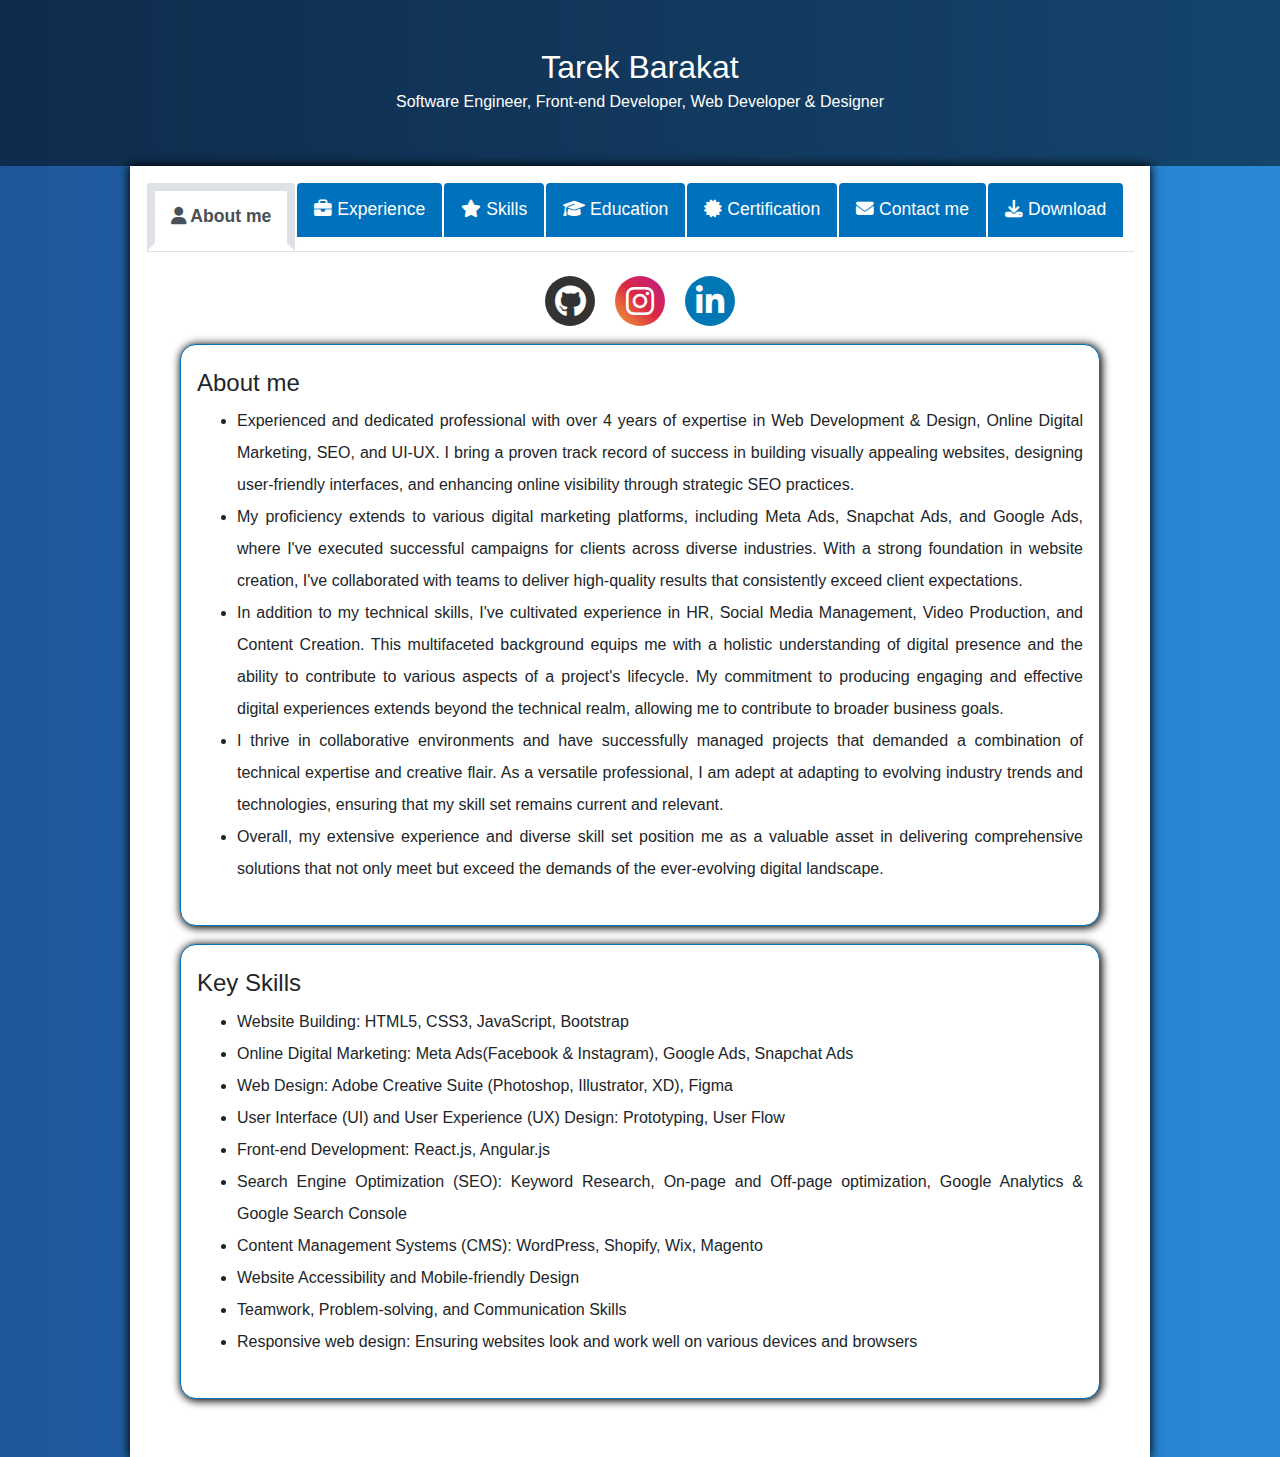
<file: index.html>
<!DOCTYPE html>
<html lang="en">
<head>
<meta charset="UTF-8">
<meta name="viewport" content="width=device-width, initial-scale=1.0">
<title>Tarek Barakat CV</title>
<!-- Add Bootstrap 4 CSS -->
<link rel="stylesheet" href="https://maxcdn.bootstrapcdn.com/bootstrap/4.5.2/css/bootstrap.min.css">
<!-- Add custom CSS -->
<meta name="viewport" content="width=device-width, initial-scale=1">
<link rel="stylesheet" href="style.css">
<link rel="stylesheet" href="https://cdnjs.cloudflare.com/ajax/libs/font-awesome/6.1.0/css/all.min.css" />
<style>
  /* styles.css */

body {
    font-family: 'Arial', sans-serif;
    margin: 0;
    padding: 0;
    line-height: 2;
    background: linear-gradient(90deg, #1e5799, #2989d8);

  justify-content: center;
  align-items: center;
  
  }
  
  .social-icons {
  display: flex;
  justify-content: center;
  align-items: center;
}

.icon {
  display: flex;
  justify-content: center;
  align-items: center;
  width: 50px;
  height: 50px;
  margin: 0 10px;
  border-radius: 50%;
  text-decoration: none;
  transition: transform 0.5s;
}

.icon:hover {
  transform: scale(1.4);
}

.icon i {
  font-size: 2rem;
  color: #ffffff;
}

.github {
  background-color: #333333;

}

.instagram {
  background-image: linear-gradient(45deg, #f09433 0%, #e6683c 25%, #dc2743 50%, #cc2366 75%, #bc1888 100%);
}

.linkedin {
  background-color: #0077b5;
}
.icon::before {
  content: attr(data-title);
  position: absolute;
  left: 50%;
  top: -20px;
  transform: translateX(-100%)translateY(100%) scale(0.2);
  background-color: rgba(0, 0, 0, 0.8);
  color: #ffffff;
  padding: 3px 8px;
  border-radius: 10px;
  font-size: 10px;
  opacity: 0;
  transition: opacity 0.3s, transform 0.9s;
  pointer-events: none;
}

.icon:hover::before {
  transform: translateX(-50%) scale(1);
  opacity: 1;
}


  header {
    color: #ffffff;
    /* padding: 1rem; */
    text-align: center;
    padding-top: 3rem;
    padding-bottom: 2rem;
    background-color: rgba(0, 0, 0, 0.497);
  }
  
  h1 {
    font-size: 2rem;
    margin-bottom: 0;
  }
  
  
  .container {
    max-width: 1020px;
    margin: 0 auto;
    padding: 1rem;
    background-color: #ffffff;
    box-shadow: 0px 0px 10px 1px rgb(0, 0, 0);
  }
  
  .image-container {
    display: flex;
    justify-content: center;
    align-items: center;
    width: 100%;
  }
  
  img {
    height: 200px;
    object-fit: cover;
    border-radius: 50%;
    box-shadow: 0 0 10px rgba(0, 0, 255, 0.5);
  }
  
  
  /* .nav-link.active {
   background-color: #7f0d0d;} */
  
  /* .nav-item {
    margin-bottom: -3px;
  } */
  
  .nav-link {
    margin: 1px;
    font-size: 1.1rem;
    color: #ffffff;
    /* border: 3px solid transparent; */
    background-color: #0071bc;
    transition: all 0.1s ease;
  }
  
  .nav-link:hover {
    color: #ffffff;
    background-color: rgb(112, 5, 5);
    transition: all 0.4s ease;
  
    /* border: 10px solid #0071bc; */
  
  }
  
  .nav-link.active{
    color: #000000;
    background-color: #ffffff; 
    border: 8px solid;
    font-style:normal;
    font-weight: bold;
  
  }
  
  .tab-content {
    padding: 1.5rem;
    /* border: 1px solid #0071bc; */
    /* border-top: none; */
    background-color: #ffffff3a;
  }
  
  section h2 {
    font-size: 1.8rem;
    margin-bottom: 1rem;
  }
  section{
    /* display: inline-block; */
    padding: 1.5rem 1rem;
    border: 1px solid #0071bc;
    border-radius: 1rem;
    margin: 18px 10px;
    text-align: justify;
    box-shadow: 1px 1px 8px 1px rgb(0, 0, 0);
    background-color: #ffffff;
  }
  ol {
    display: inline-block;
    padding: 5px 10px;
    background-color: #4a89dc;
    color: #fff;
    border-radius: 1rem;
    margin: 10px 0px;
    /* text-align: justify; */
    box-shadow: 1px 1px 8px 1px rgb(0, 0, 0);
  }
  
  h3,h5,p{
    text-align: center;
  }
  footer{
    background-color: rgba(255, 255, 255, 0.8);
    /* margin: 10px 150px 10px 150px; */
    /* padding: 5px; */
    border-radius: 1rem;
    text-align: center;
    font-size: x-large;
    color: red;
    box-shadow: 1px 1px 8px 1px rgb(0, 0, 0);
  }
  
  /* styles.css */
  
  /* .photo-container {
    display: inline-block;
  } */
  
  /* .custom-shape {
    width: 200px;
    height: 200px;
    object-fit: cover;
    clip-path: circle(50% at 50% 50%);
  } */
  
  @media (max-width: 767px) {
  h1 {
    font-size: 1rem;
  }

  .container {
   width: 100%;
    padding: 0 0rem;
  }

  img {
    height: 150px;
  }

  .nav-link {
    font-size: 1rem;
  }

  section h2 {
    width: 100%;
    font-size: 1.5rem;
  }

  section {
    width: 100%;
    margin: 12px 5px;
    padding: 1rem;
  }

  ol {
    font-size: 0.8rem;
    padding: 3px 6px;
  }

  h3, h5, p {
    font-size: 0.9rem;
  }

  footer {
    font-size: large;
  }
}

  
</style>
</head>
<body>
  <header>
    <h1 class="text-center">Tarek Barakat</h1>
    <p class="text-center">Software Engineer, Front-end Developer, Web Developer & Designer</p>
  </header>

  <main class="container">
    <ul class="nav nav-tabs" id="myTab" role="tablist">
      <li class="nav-item" role="presentation">
        <a class="nav-link active" id="about-tab" data-toggle="tab" href="#about"
        role="tab" aria-controls="about" aria-selected="true"> <i class="fas fa-user"> </i> About me </a>
      </li>
      <li class="nav-item" role="presentation">
        <a class="nav-link" active id="experience-tab" data-toggle="tab" href="#experience"
        role="tab" aria-controls="experience" aria-selected="true"><i class="fas fa-briefcase"></i> Experience </a>
      </li>
      <li class="nav-item" role="presentation">
        <a class="nav-link"  id="skills-tab" data-toggle="tab" href="#skills"
        role="tab" aria-controls="skills" aria-selected="false"> <i class="fas fa-star"> </i> Skills </a>
      </li>
      <li class="nav-item" role="presentation">
        <a class="nav-link"  id="education-tab" data-toggle="tab" href="#education"
        role="tab" aria-controls="education" aria-selected="false"> <i class="fas fa-graduation-cap"> </i> Education  </a>
      </li>
      <li class="nav-item" role="presentation">
        <a class="nav-link"  id="Certification-tab" data-toggle="tab" href="#certification"
        role="tab" aria-controls="certification" aria-selected="false"> <i class="fas fa-certificate"></i> Certification  </a>
      </li>
      <li class="nav-item" role="presentation">
        <a class="nav-link"  id="contact-tab" data-toggle="tab" href="#contact"
        role="tab" aria-controls="contact" aria-selected="false"> <i class="fas fa-envelope"> </i> Contact me </a>
      </li>

      <li class="nav-item" role="presentation">
        <a class="nav-link"  id="download-tab" href="https://drive.google.com/file/d/1zzjJhNPzkdW0oftJNMBuwKE2R1CYgXQ4/view?usp=share_link" download="Tarek Barakat CV.pdf">
          <i class="fas fa-download"></i> Download
        </a>
      </li>


    </ul>

    <div class="tab-content" id="myTabContent">
      
      <div class="tab-pane fade show active" id="about" role="tabpanel" aria-labelledby="about-tab">
        <!-- <div class="image-container">
          <img src="images/tarek.jpg" alt="Tarek Barakat picture" />
        </div>
        <br /> -->
        <div class="social-icons">
          <a href="https://github.com/Tarek997" class="icon github" data-title="GitHub"><i class="fab fa-github"></i></a>
          <a href="https://instagram.com/tarek97ma?igshid=ZDdkNTZiNTM=" class="icon instagram" data-title="Instagram"><i class="fab fa-instagram"></i></a>
          <a href="https://www.linkedin.com/in/tarek-barakat-software-engineer/" class="icon linkedin" data-title="LinkedIn"><i class="fab fa-linkedin-in"></i></a>
        </div>
    <section>
        <h4> About me</h4>
        <ul>
          <li>Experienced and dedicated professional with over 4 years of expertise in Web Development & Design, Online Digital Marketing, SEO, and UI-UX. I bring a proven track record of success in building visually appealing websites, designing user-friendly interfaces, and enhancing online visibility through strategic SEO practices. 




          <li>My proficiency extends to various digital marketing platforms, including Meta Ads, Snapchat Ads, and Google Ads, where I've executed successful campaigns for clients across diverse industries. With a strong foundation in website creation, I've collaborated with teams to deliver high-quality results that consistently exceed client expectations.
</li>
           <li>In addition to my technical skills, I've cultivated experience in HR, Social Media Management, Video Production, and Content Creation. This multifaceted background equips me with a holistic understanding of digital presence and the ability to contribute to various aspects of a project's lifecycle. My commitment to producing engaging and effective digital experiences extends beyond the technical realm, allowing me to contribute to broader business goals.
</li>
 <li>I thrive in collaborative environments and have successfully managed projects that demanded a combination of technical expertise and creative flair. As a versatile professional, I am adept at adapting to evolving industry trends and technologies, ensuring that my skill set remains current and relevant.
</li>
           <li>Overall, my extensive experience and diverse skill set position me as a valuable asset in delivering comprehensive solutions that not only meet but exceed the demands of the ever-evolving digital landscape.</li>
</li>
        </ul>
      
      </section>
      <section>
          <h4> Key Skills</h4>
          <ul>
            <li>Website Building: HTML5, CSS3, JavaScript, Bootstrap</li>
            <li>Online Digital Marketing: Meta Ads(Facebook & Instagram), Google Ads, Snapchat Ads</li>
            <li>Web Design: Adobe Creative Suite (Photoshop, Illustrator, XD), Figma</li>
            <li>User Interface (UI) and User Experience (UX) Design: Prototyping, User Flow</li>
            <li>Front-end Development: React.js, Angular.js</li>
            <li>Search Engine Optimization (SEO): Keyword Research, On-page and Off-page optimization, Google Analytics & Google Search Console</li>
            <li>Content Management Systems (CMS): WordPress, Shopify, Wix, Magento</li>
            <li>Website Accessibility and Mobile-friendly Design</li>
            <li>Teamwork, Problem-solving, and Communication Skills</li>
            <li>Responsive web design: Ensuring websites look and work well on various devices and browsers</li>
        </ul>
      </section>

      
    </div>
      <div class="tab-pane fade " id="experience" role="tabpanel" aria-labelledby="experience-tab">
        <div class="social-icons">
          <a href="https://github.com/Tarek997" class="icon github" data-title="GitHub"><i class="fab fa-github"></i></a>
          <a href="https://instagram.com/tarek97ma?igshid=ZDdkNTZiNTM=" class="icon instagram" data-title="Instagram"><i class="fab fa-instagram"></i></a>
          <a href="https://www.linkedin.com/in/tarek-barakat-software-engineer/" class="icon linkedin" data-title="LinkedIn"><i class="fab fa-linkedin-in"></i></a>
        </div>
        <section>
          <div>
                    <h3>OXYZ Health & Wellness Sdn Bhd</h3>

        <h5>Full Time - Web Developer, Sales, SEO Specialist & Online Digital Marketing</h5> <p>Apr 2023 - Present</p>
            
         <ul>
                <li>I Developed & Designed 6 Websites ( Ecommerce & Landing Pages) with SEO Conditions, also I did Google
                  Ads for 1 websites in addition, taking care of all google
                  tools such as(Google Analytics, Google Search Console, Google Maps and Google Ads) connected to all the websites.</li>
               <li>I've Integrated 1  website to 3rd party software (Web Application) through API</li>
               <li>Planning for Offline events as (offline marketing), Deep understanding of the business (Stem Cell Therapy & Biological Medicine)</li>
               <li>Marketing & Sales Manager of the Arabic teams in the company (On Boarding plan): Responsible for all the operation that related to Arabic team such as (Hiring, Planning, Marketing, Accounting & IT Developments) & Chinese team (Marketing & Sales training)</li>
                      
           <br><h4>These are the websites with a link provided:</h4>
           <div style="text-align: center;">
                <ul style="display: inline-block;">
                  <li style="border-radius: 20px; display: inline-block; background-color: white; color: black; padding: 5px 5px; box-shadow: 0 0 5px blue; margin-top: 5px;">
                    <a href="https://oxyzhealth.com/" style="text-decoration: none; color: black;">OXYZ Health</a></li>
                  
                  <li style="border-radius: 20px;display: inline-block; background-color: white; color: black; padding: 5px 5px; box-shadow: 0 0 5px blue; margin-top: 5px;">
                      <a href="https://oxyzwellness.com/" style="text-decoration: none; color: black;">OXYZ Health & Wellness</a></li>
           
                  <li style="border-radius: 20px;display: inline-block; background-color: white; color: black; padding: 5px 5px; box-shadow: 0 0 5px blue; margin-top: 5px;">
                  <a href="https://oxyzcell.com/" style="text-decoration: none; color: black;">OXYZ Cell</a></li>
 <br>
                  <li style="border-radius: 20px;display: inline-block; background-color: white; color: black; padding: 5px 5px; box-shadow: 0 0 5px blue; margin-top: 5px;">
                    <a href="https://oxyztech.com/" style="text-decoration: none; color: black;">OXYZ Technology</a></li>
                  
                  <li style="border-radius: 20px;display: inline-block; background-color: white; color: black; padding: 5px 5px; box-shadow: 0 0 5px blue; margin-top: 5px;">
                      <a href="https://sa.oxyzhealth.com/" style="text-decoration: none; color: black;">SA OXYZ Health</a></li>
                  <li style="border-radius: 20px;display: inline-block; background-color: white; color: black; padding: 5px 5px; box-shadow: 0 0 5px blue; margin-top: 5px;">
                      <a href="http://ar.oxyzhealth.com/products" style="text-decoration: none; color: black;">AR OXYZ Health</a></li>
                              
                
                  

            </ul>
           </div>
            </ul>
          </div>
          </section>
        <section>
          <div><h3>Innodatatics - USA</h3>
        <h5>Internship Project - eCommerce Portal-Shopping Cart</h5> <p>Nov 2022 - Dec 2022</p>
            
            <ul>
                <li> I've Successfully completed 6 weeks Internship with
                  Innodatatics - USA to build an ecommerce Portal using
                  Reactjs, MongoDB, Nodejs & TypeScript</li>
            </ul>
          </div>
          </section>
          
          <section><div>
        <h3>VSH Technology Sdn Bhd</h3>
        <h5>Full Time - Web Designer, SEO Specialist & Online Digital Marketing</h5>
            <p>Nov 2021 - Aug 2022</p>
            <ul>
                <li>I Developed & Designed 6 Ecommerce Websites &
                  landing pages with SEO Conditions, also I did Google
                  Ads for 3 websites in addition, taking care of all google
                  tools such as(Google analytics, Google Search Console, Google Maps and Google Ads) connected to all the websites.</li>
                <br><h4>These are the websites with a link provided:</h4>
                <ul style="display: inline-block;">
                  <li style="border-radius: 20px; display: inline-block; background-color: white; color: black; padding: 5px 5px; box-shadow: 0 0 5px blue; margin-top: 5px;">
                    <a href="https://lockpro.com.my/" style="text-decoration: none; color: black;">Lockpro Technology</a></li>
                  
                  <li style="border-radius: 20px;display: inline-block; background-color: white; color: black; padding: 5px 5px; box-shadow: 0 0 5px blue; margin-top: 5px;">
                      <a href="https://www.vshgroup.com.my/" style="text-decoration: none; color: black;">VSH Technology</a></li>
                  
                  <li style="border-radius: 20px;display: inline-block; background-color: white; color: black; padding: 5px 5px; box-shadow: 0 0 5px blue; margin-top: 5px;">
                      <a href="https://hiktech.com.my/" style="text-decoration: none; color: black;">HIK Technology</a></li>
                        
                  <li style="border-radius: 20px;display: inline-block; background-color: white; color: black; padding: 5px 5px; box-shadow: 0 0 5px blue; margin-top: 5px;">
                      <a href="http://www.wbdpower.com.my/" style="text-decoration: none; color: black;">WBD Power</a></li>
                  
                  <li style="border-radius: 20px;display: inline-block; background-color: white; color: black; padding: 5px 5px; box-shadow: 0 0 5px blue; margin-top: 5px;">
                  <a href="https://szsmarthome.com.my/" style="text-decoration: none; color: black;">SZ Smart Home</a></li>

                  <li style="border-radius: 20px;display: inline-block; background-color: white; color: black; padding: 5px 5px; box-shadow: 0 0 5px blue; margin-top: 5px;">
                    <a href="https://venusnetwork.com.my/" style="text-decoration: none; color: black;">Venus Network</a></li>
            </ul>
              
            </ul>
          </div></section>
          <section><div>
          <h3>Unreal Fakers</h3>
        <h5>Project Based - Web Designer, SEO Specialist & Online Digital Marketing</h5>
            <p>Aug 2021 - Feb 2022</p>
            <ul>
                <li>I was working in a startup company as business
                  development, web designing and SEO for the website
                  on WIX, in addition google ads</li>
                <li>The company major is about deepfake technology.</li>
            </ul>
          </div></section>
          <section><div>
        <h3>KM Software Services</h3>
        <h5>Part Time - SEO Specialist, Online Digital Marketing</h5>
            <p>May 2021 - Nov 2021</p>
              <ul>
                <li>I was doing an online Part Time job with KM Software
                  Services which includes another websites such as KM
                  Assignment Services, PKFoodStreet, KM Food Scan
                  and also Adbuzxer am managing these websites with
                  their Facebook, Instagram and Twitter accounts.</li>
            
                <li>Doing Facebook and Instagram ads for 2 websites.</li>
                <li>I was working to organize their websites to match SEO
                  conditions to be in the top of Google search engine,
                  and one of these websites already got ranking on the
                  first page on Google in less than 3 months.</li>
                  <br>
                  <h4>These are the websites with a link provided:</h4>
                <ul style="display: inline-block;">
                  <li style="border-radius: 20px; display: inline-block; background-color: white; color: black; padding: 5px 5px; box-shadow: 0 0 5px blue; margin-top: 5px;">
                    <a href="https://www.kmsoftwareservices.com/" style="text-decoration: none; color: black;">KM Software Services</a></li>
                  
                  <li style="border-radius: 20px;display: inline-block; background-color: white; color: black; padding: 5px 5px; box-shadow: 0 0 5px blue; margin-top: 5px;">
                      <a href="https://www.kmassignmentservices.com/" style="text-decoration: none; color: black;">KM Assignment Services</a></li>
                  
                  <li style="border-radius: 20px;display: inline-block; background-color: white; color: black; padding: 5px 5px; box-shadow: 0 0 5px blue; margin-top: 5px;">
                      <a href="https://www.pkfoodstreet.com/" style="text-decoration: none; color: black;">PK Food Street</a></li>
                        
                  <li style="border-radius: 20px;display: inline-block; background-color: white; color: black; padding: 5px 5px; box-shadow: 0 0 5px blue; margin-top: 5px;">
                      <a href="https://www.kmfoodscan.com/" style="text-decoration: none; color: black;">KM Food Scan</a></li>
                  
                  <li style="border-radius: 20px;display: inline-block; background-color: white; color: black; padding: 5px 5px; box-shadow: 0 0 5px blue; margin-top: 5px;">
                  <a href="https://www.adbuzxer.com/" style="text-decoration: none; color: black;">AdBuzxer</a></li>
            </ul>
              </ul>
            </div></section>
            <section><div>
        <h3>Nahoalofq for Information Technology</h3>
        <h5>Internship - Web Designer, SEO & Online Digital Marketing</h5>
            <p>Oct 2020 - Mar 2021</p>
              <ul>
                <li>It was doing an Internship in Saudi Arabia(Riyadh),
                  Designing websites, Learning about SEO Tools & doing
                  Google Ads</li>
              </ul>
            </div></section>
            <section><div>
        <h3>Al Muhaidib Dental Laboratory</h3>
        <h5>Assistant Accountant</h5>
            <p>Jun 2019 - Oct 2020</p>
              <ul>
                <li>I was working in Abha, Saudi Arabia as an accountant
                  assistant for lab accounts (expenses - income -
                  profits- salaries - discounts), and to follow up the lab
                  accounts with other laboratories and hospitals.</li>
              </ul>
            </div></section>
            <section><div>
        <h3>Mohammed Bin Ali Othman Trading Co.Ltd</h3>
        <h5>Sales Representative</h5>
            <p>Nov 2016 - Jun 2019</p>
              <ul>
                <li>I was working in Abha, Saudi Arabia and I was
                  selling dental materials & equipment's to labs and
                  clinics.</li>
              </ul>
            </div></section>
        </div>

      <div class="tab-pane fade " id="skills" role="tabpanel" aria-labelledby="skills-tab">
        <div class="social-icons">
          <a href="https://github.com/Tarek997" class="icon github" data-title="GitHub"><i class="fab fa-github"></i></a>
          <a href="https://instagram.com/tarek97ma?igshid=ZDdkNTZiNTM=" class="icon instagram" data-title="Instagram"><i class="fab fa-instagram"></i></a>
          <a href="https://www.linkedin.com/in/tarek-barakat-software-engineer/" class="icon linkedin" data-title="LinkedIn"><i class="fab fa-linkedin-in"></i></a>
        </div>
        <section style="background-color: white;" id="skills" class="tab-content">
        
          <h4>Programmin Languages:</h4>
        <ul>
                <ol>HTML5</ol>
                <ol>CSS3</ol>
                <ol>JavaScript</ol>
                <ol>Java</ol>
                <ol>Python</ol>
                <ol>Php</ol>
                <ol>React.js</ol>
                <ol>Node.js</ol>
                <ol>Express.js</ol>
                <ol>TypeScript</ol>
                <ol>Laravel</ol>
                <ol>Flutter</ol>
            </ul>
            
                </section>
                
        <section style="background-color: white;" id="skills" class="tab-content">
          
            <h4>Tools & Skills:</h4>
        <ul>
                <ol>Amazon Web Services (AWS)</ol>
                <ol>Front end (UI/UX)</ol>
                <ol>WordPress</ol>
                <ol>Bootstrap</ol>
                <ol>Google Search Console</ol>
                <ol>Google Analytics</ol>
                <ol>Responsive Design</ol>
                <ol>Adobe Photoshop</ol>
                <ol>Adobe Illustrator</ol>
                <ol>Adobe After Effects</ol>
                <ol>Adobe XD</ol>
                <ol>Affinity Designer</ol>
                <ol>Quickbase</ol>
                <ol>Adobe XD</ol>
                <ol>Java FX</ol>
                <ol>Java Swing</ol>
            </ul>
        </section>
      </div>


      <div class="tab-pane fade " id="certification" role="tabpanel" aria-labelledby="certification-tab">
        <div class="social-icons">
          <a href="https://github.com/Tarek997" class="icon github" data-title="GitHub"><i class="fab fa-github"></i></a>
          <a href="https://instagram.com/tarek97ma?igshid=ZDdkNTZiNTM=" class="icon instagram" data-title="Instagram"><i class="fab fa-instagram"></i></a>
          <a href="https://www.linkedin.com/in/tarek-barakat-software-engineer/" class="icon linkedin" data-title="LinkedIn"><i class="fab fa-linkedin-in"></i></a>
        </div>
        <section id="certification" class="tab-content">
          <div class="certification">
            <h3>Full Stack Web Developer with 360DigiTMG</h3>
              <h6 style="text-align: center;">360DigiTMG collaborating with IBM,  Sep 2022 - Dec 2022</h6>
              <br>  
              <ul>
                <li> Frontend Development: HTML, CSS & BootStrap 4</li> 
                <li> Backend Development: JavaScript, TypeScript, React js & Angular js, Node JS, Express JS, MongoDB & DevOps</li>
                <li> The course Contains 100+ hours training, tasks & projects in
                addition, 6 weeks Internship with Innodatatics - USA</li>  
              </ul>
            </div>
        </section>
        <!-- <section id="certification" class="tab-content">
          <div class="certification">
            <h3>Internship Project with Innodatatics - USA</h3>
              <h6 style="text-align: center;">eCommerce portal - shopping cart,  Nov 2022 - Dec 2022</h6>
              <br>  
              <ul>
                <li> I've Successfully completed 6 weeks Internship with
                  Innodatatics - USA to build an ecommerce Portal using
                  Reactjs, MongoDB, Nodejs & TypeScript</li> 
              </ul>
            </div>
        </section> -->
      </div>


      
      <div class="tab-pane fade " id="education" role="tabpanel" aria-labelledby="education-tab">
        <div class="social-icons">
          <a href="https://github.com/Tarek997" class="icon github" data-title="GitHub"><i class="fab fa-github"></i></a>
          <a href="https://instagram.com/tarek97ma?igshid=ZDdkNTZiNTM=" class="icon instagram" data-title="Instagram"><i class="fab fa-instagram"></i></a>
          <a href="https://www.linkedin.com/in/tarek-barakat-software-engineer/" class="icon linkedin" data-title="LinkedIn"><i class="fab fa-linkedin-in"></i></a>
        </div>
        <section style="background-color: white;"id="education" class="tab-content">
          <div class="education">
            <h3>PhD of Information & Communication Technology (ICT)</h3>
              <h6>Almadinah Internationl University, 2024 - Present</h6>
                <ul>
              <li>I proposed my research title which is AI EnhancedAnalysis of X-Rays, MRI & CT Scans: Advancing MedicalImaging for Accurate Diagnosis & Treatment Planning</li>
                  
              </ul>
            </div>
        </section>
        <section style="background-color: white;"id="education" class="tab-content">
          <div class="education">
            <h3>Master of Information Technology (IT)</h3>
              <h6>Infrastructure University Kuala Lumpur (IUKL), 2020 - 2023</h6>
                <ul>
              <li>My studies was Mixed mode (courses & Research)
                    What attracted me was software engineering and its courses such as (Human Computer Interaction), It made me excited to delve into it more and more,
                    so I followed my passion in the major of Software Engineering & I graduated with 3.56 GPA
                  </li>
                  <li>My research thesis title is: IoT Pandemic Response during Covid-19 in
                    Malaysian Healthcare</li>
              </ul>
            </div>
        </section>
        <section style="background-color: white;"id="education" class="tab-content">
        <div class="education">
                <h3>Bachelor of Computer Science</h3>
                <h6>King Khaled University (KKU), 2014 - 2019</h6>
                  <ul>
                  <li>Followed my Passion in a field of Computer & graduated
                  with a 3.71 GPA. My graduated project Measurement and
                  Evaluation Unit (MEU) has been applied in the university
                  and got the best project in the college.</li>
                  <li>A graduation project on real data in Java, a system that
                  analyzes students' marks at the university from excel
                  sheets, store it in the database (SQLite), in addition a lot of
                  statistical operations on specific columns from the database
                  to extracts three types of reports in PDF form for teachers,
                  department and college.</li>
                  <li>The System have been Implemented in the University for 1
                  year</li>
                </ul>
            
              </div>
        </section>
      </div>
      <div class="tab-pane fade " id="contact" role="tabpanel" aria-labelledby="contact-tab">
        <div class="social-icons">
          <a href="https://github.com/Tarek997" class="icon github" data-title="GitHub"><i class="fab fa-github"></i></a>
          <a href="https://instagram.com/tarek97ma?igshid=ZDdkNTZiNTM=" class="icon instagram" data-title="Instagram"><i class="fab fa-instagram"></i></a>
          <a href="https://www.linkedin.com/in/tarek-barakat-software-engineer/" class="icon linkedin" data-title="LinkedIn"><i class="fab fa-linkedin-in"></i></a>
        </div>
<br>
        <footer>
          <p> <i class="fas fa-envelope"></i> Email:
          <a href="mailto:tarekbarakat000@gmail.com">tarekbarakat000@gmail.com</a></p>
        </footer>
        
        <footer>
          <p><i class="fab fa-whatsapp"></i> Phone: 
          <a href="https://wa.me/60167480287" target="_blank">0167480287</a></p>
        </footer>
        
      </div>
    </div>
  </main>

  <!-- Add Bootstrap 4 JavaScript -->
  <script src="https://ajax.googleapis.com/ajax/libs/jquery/3.5.1/jquery.min.js"></script>
  <script src="https://cdnjs.cloudflare.com/ajax/libs/popper.js/1.16.0/umd/popper.min.js"></script>
  <script src="https://maxcdn.bootstrapcdn.com/bootstrap/4.5.2/js/bootstrap.min.js"></script>
  <!-- <script>
    $(document).ready(function () {
      // Initially hide all tab content
      $('.tab-pane').hide();
  
      // Toggle tab content visibility when a tab is clicked
      $('.nav-link').click(function (e) {
        e.preventDefault();
        const tabId = $(this).attr('href');
        const isActive = $(this).hasClass('active');
  
        if (!isActive) {
          // Remove 'active' class from all tabs
          $('.nav-link').removeClass('active');
          // Hide all tab content
          $('.tab-pane').hide();
  
          // Show the clicked tab's content and add the 'active' class
          $(this).addClass('active');
          $(tabId).show();
        }
      });
    });
  </script> -->
  

</body>
</html>
</file>
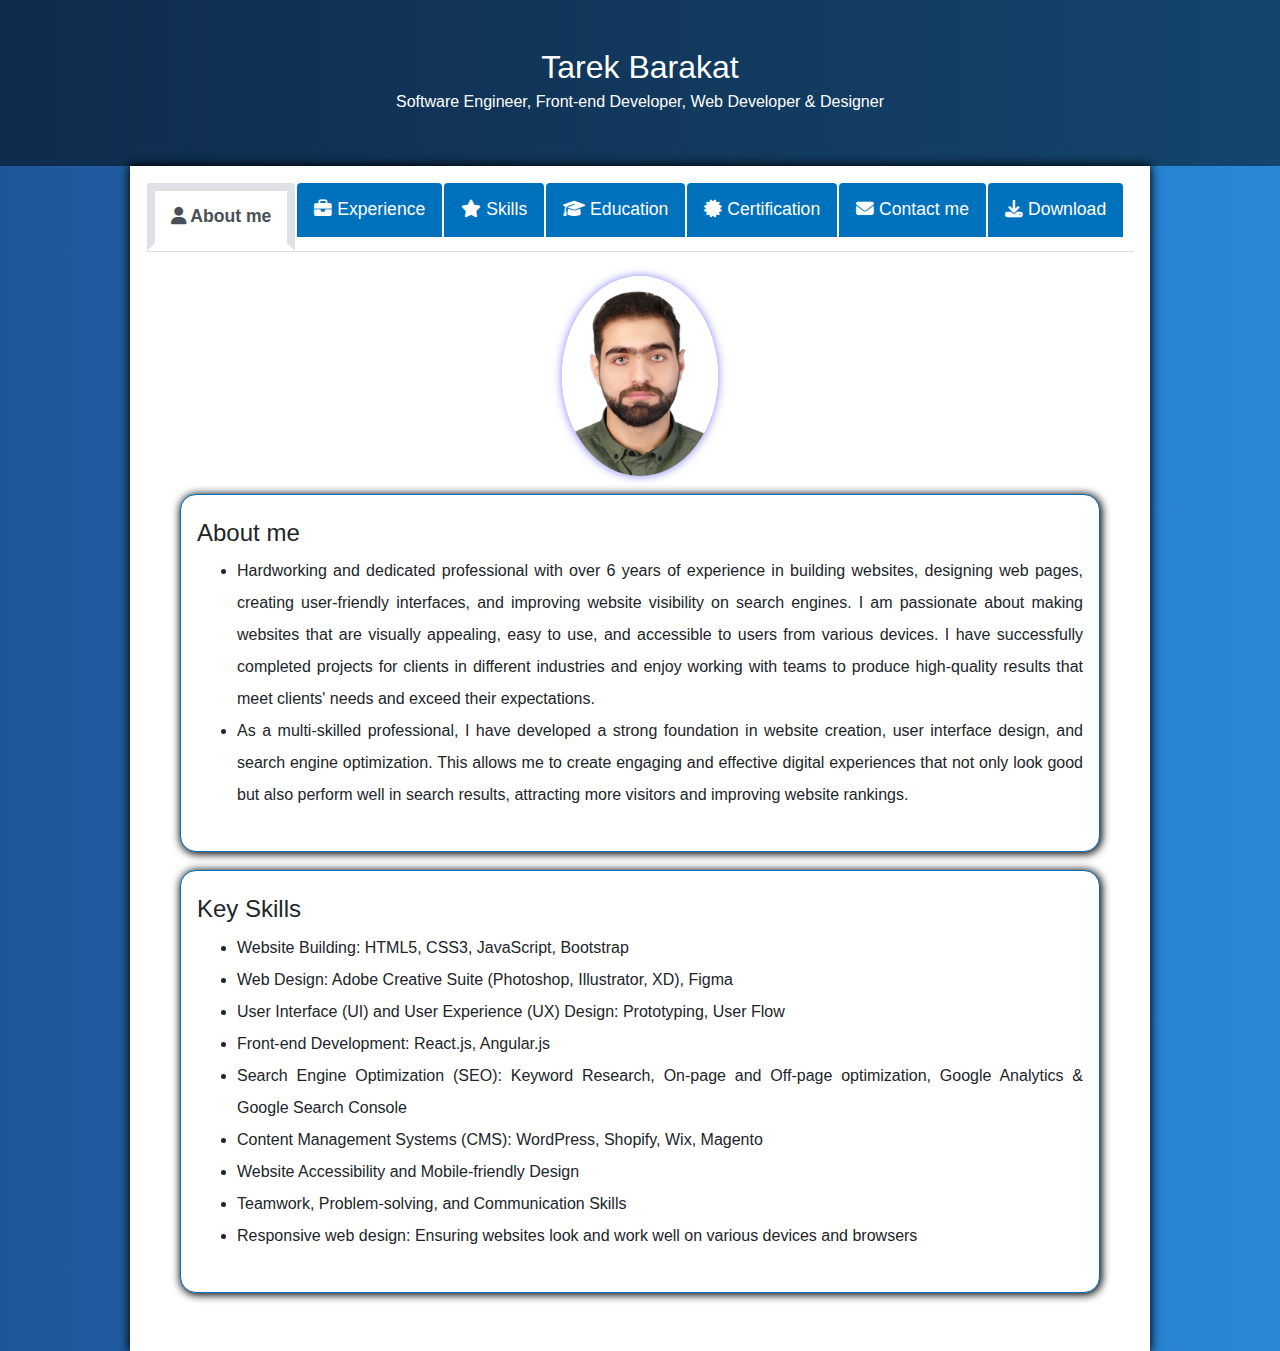
<file: new.html>
<!DOCTYPE html>
<html lang="en">
<head>
<meta charset="UTF-8">
<meta name="viewport" content="width=device-width, initial-scale=1.0">
<title>CV with Nav Tabs</title>
<!-- Add Bootstrap 4 CSS -->
<link rel="stylesheet" href="https://maxcdn.bootstrapcdn.com/bootstrap/4.5.2/css/bootstrap.min.css">
<!-- Add custom CSS -->
<link rel="stylesheet" href="new.css">
<link rel="stylesheet" href="https://cdnjs.cloudflare.com/ajax/libs/font-awesome/6.1.0/css/all.min.css" />

</head>
<body>
  <header>
    <h1 class="text-center">Tarek Barakat</h1>
    <p class="text-center">Software Engineer, Front-end Developer, Web Developer & Designer</p>
  </header>

  <main class="container">
    <ul class="nav nav-tabs" id="myTab" role="tablist">
      <li class="nav-item" role="presentation">
        <a class="nav-link active" id="about-tab" data-toggle="tab" href="#about"
        role="tab" aria-controls="about" aria-selected="true"> <i class="fas fa-user"> </i> About me </i></a>
      </li>
      <li class="nav-item" role="presentation">
        <a class="nav-link" id="experience-tab" data-toggle="tab" href="#experience"
        role="tab" aria-controls="experience" aria-selected="false"><i class="fas fa-briefcase"></i> Experience </i></a>
      </li>
      <li class="nav-item" role="presentation">
        <a class="nav-link" id="skills-tab" data-toggle="tab" href="#skills"
        role="tab" aria-controls="skills" aria-selected="false"> <i class="fas fa-star"> </i> Skills </i></a>
      </li>
      <li class="nav-item" role="presentation">
        <a class="nav-link" id="education-tab" data-toggle="tab" href="#education"
        role="tab" aria-controls="education" aria-selected="false"> <i class="fas fa-graduation-cap"> </i> Education  </i></a>
      </li>
      <li class="nav-item" role="presentation">
        <a class="nav-link" id="Certification-tab" data-toggle="tab" href="#certification"
        role="tab" aria-controls="certification" aria-selected="false"> <i class="fas fa-certificate"></i> Certification  </i></a>
      </li>
      <li class="nav-item" role="presentation">
        <a class="nav-link" id="contact-tab" data-toggle="tab" href="#contact"
        role="tab" aria-controls="contact" aria-selected="false"> <i class="fas fa-envelope"> </i> Contact me </i></a>
      </li>

      <li class="nav-item" role="presentation">
        <a class="nav-link" id="download-tab" href="pdf/Tarek Barakat Resume.pdf" download="Tarek Barakat CV.pdf">
          <i class="fas fa-download"></i> Download
        </a>
      </li>


    </ul>

    <div class="tab-content" id="myTabContent">
      
      <div class="tab-pane fade show active" id="about" role="tabpanel" aria-labelledby="about-tab">
        <div class="image-container">
          <img src="images/tarek.jpg" alt="A description of the image" />
        </div>
      
    <section>
        <h4> About me</h4>
        <ul>
          <li>Hardworking and dedicated professional with over 6 years of experience in building websites, designing web pages, creating user-friendly interfaces, and improving website visibility on search engines. I am passionate about making websites that are visually appealing, easy to use, and accessible to users from various devices. 
          I have successfully completed projects for clients in different industries and enjoy working with teams to produce high-quality results that meet clients' needs and exceed their expectations. </li>
          <li>As a multi-skilled professional, I have developed a strong foundation in website creation, user interface design, and search engine optimization. This allows me to create engaging and effective digital experiences that not only look good but also perform well in search results, attracting more visitors and improving website rankings.</li>
        </ul>
      
      </section>
      <section>
          <h4> Key Skills</h4>
          <ul>
            <li>Website Building: HTML5, CSS3, JavaScript, Bootstrap</li>
            <li>Web Design: Adobe Creative Suite (Photoshop, Illustrator, XD), Figma</li>
            <li>User Interface (UI) and User Experience (UX) Design: Prototyping, User Flow</li>
            <li>Front-end Development: React.js, Angular.js</li>
            <li>Search Engine Optimization (SEO): Keyword Research, On-page and Off-page optimization, Google Analytics & Google Search Console</li>
            <li>Content Management Systems (CMS): WordPress, Shopify, Wix, Magento</li>
            <li>Website Accessibility and Mobile-friendly Design</li>
            <li>Teamwork, Problem-solving, and Communication Skills</li>
            <li>Responsive web design: Ensuring websites look and work well on various devices and browsers</li>
        </ul>
      </section>
    </div>
      <div class="tab-pane fade" id="experience" role="tabpanel" aria-labelledby="experience-tab">
        <section>
          <div><h3>Innodatatics - USA</h3>
        <h5>Internship Project - eCommerce Portal-Shopping Cart</h5> <p>Nov 2022 - Dec 2022</p>
            
            <ul>
                <li> I've Successfully completed 6 weeks Internship with
                  Innodatatics - USA to build an ecommerce Portal using
                  Reactjs, MongoDB, Nodejs & TypeScript</li>
            </ul>
          </div>
          </section>
          
          <section><div>
        <h3>VSH Technology Sdn Bhd</h3>
        <h5>Full Time- Web Designer, SEO Specialist & Online Digital Marketing</h5>
            <p>Nov 2021 - Aug 2022</p>
            <ul>
                <li>I Developed & Designed 6 Ecommerce Websites &
                  landing pages with SEO Conditions, also I did Google
                  Ads for 3 websites in addition, taking care of all google
                  tools such as(Google analytics, Google Search Console, Google Maps and Google Ads) connected to all the websites.</li>
                <br><h4>These are the websites with a link provided:</h4>
                <ul style="display: inline-block;">
                  <li style="border-radius: 20px; display: inline-block; background-color: white; color: black; padding: 5px 5px; box-shadow: 0 0 5px blue; margin-top: 5px;">
                    <a href="https://lockpro.com.my/" style="text-decoration: none; color: black;">Lockpro Technology</a></li>
                  
                  <li style="border-radius: 20px;display: inline-block; background-color: white; color: black; padding: 5px 5px; box-shadow: 0 0 5px blue; margin-top: 5px;">
                      <a href="https://www.vshgroup.com.my/" style="text-decoration: none; color: black;">VSH Technology</a></li>
                  
                  <li style="border-radius: 20px;display: inline-block; background-color: white; color: black; padding: 5px 5px; box-shadow: 0 0 5px blue; margin-top: 5px;">
                      <a href="https://hiktech.com.my/" style="text-decoration: none; color: black;">HIK Technology</a></li>
                        
                  <li style="border-radius: 20px;display: inline-block; background-color: white; color: black; padding: 5px 5px; box-shadow: 0 0 5px blue; margin-top: 5px;">
                      <a href="http://www.wbdpower.com.my/" style="text-decoration: none; color: black;">WBD Power</a></li>
                  
                  <li style="border-radius: 20px;display: inline-block; background-color: white; color: black; padding: 5px 5px; box-shadow: 0 0 5px blue; margin-top: 5px;">
                  <a href="https://szsmarthome.com.my/" style="text-decoration: none; color: black;">SZ Smart Home</a></li>

                  <li style="border-radius: 20px;display: inline-block; background-color: white; color: black; padding: 5px 5px; box-shadow: 0 0 5px blue; margin-top: 5px;">
                    <a href="https://venusnetwork.com.my/" style="text-decoration: none; color: black;">Venus Network</a></li>
            </ul>
              
            </ul>
          </div></section>
          <section><div>
          <h3>Unreal Fakers</h3>
        <h5>Project Based - Web Designer, SEO Specialist & Online Digital Marketing</h5>
            <p>Aug 2021 - Feb 2022</p>
            <ul>
                <li>I was working in a startup company as business
                  development, web designing and SEO for the website
                  on WIX, in addition google ads</li>
                <li>The company major is about deepfake technology.</li>
            </ul>
          </div></section>
          <section><div>
        <h3>KM Software Services</h3>
        <h5>Part Time - SEO Specialist, Online Digital Marketing</h5>
            <p>May 2021 - Nov 2021</p>
              <ul>
                <li>I was doing an online Part Time job with KM Software
                  Services which includes another websites such as KM
                  Assignment Services, PKFoodStreet, KM Food Scan
                  and also Adbuzxer am managing these websites with
                  their Facebook, Instagram and Twitter accounts.</li>
             
                <li>Doing Facebook and Instagram ads for 2 websites.</li>
                <li>I was working to organize their websites to match SEO
                  conditions to be in the top of Google search engine,
                  and one of these websites already got ranking on the
                  first page on Google in less than 3 months.</li>
                  <br>
                  <h4>These are the websites with a link provided:</h4>
                <ul style="display: inline-block;">
                  <li style="border-radius: 20px; display: inline-block; background-color: white; color: black; padding: 5px 5px; box-shadow: 0 0 5px blue; margin-top: 5px;">
                    <a href="https://www.kmsoftwareservices.com/" style="text-decoration: none; color: black;">KM Software Services</a></li>
                  
                  <li style="border-radius: 20px;display: inline-block; background-color: white; color: black; padding: 5px 5px; box-shadow: 0 0 5px blue; margin-top: 5px;">
                      <a href="https://www.kmassignmentservices.com/" style="text-decoration: none; color: black;">KM Assignment Services</a></li>
                  
                  <li style="border-radius: 20px;display: inline-block; background-color: white; color: black; padding: 5px 5px; box-shadow: 0 0 5px blue; margin-top: 5px;">
                      <a href="https://www.pkfoodstreet.com/" style="text-decoration: none; color: black;">PK Food Street</a></li>
                        
                  <li style="border-radius: 20px;display: inline-block; background-color: white; color: black; padding: 5px 5px; box-shadow: 0 0 5px blue; margin-top: 5px;">
                      <a href="https://www.kmfoodscan.com/" style="text-decoration: none; color: black;">KM Food Scan</a></li>
                  
                  <li style="border-radius: 20px;display: inline-block; background-color: white; color: black; padding: 5px 5px; box-shadow: 0 0 5px blue; margin-top: 5px;">
                  <a href="https://www.adbuzxer.com/" style="text-decoration: none; color: black;">AdBuzxer</a></li>
            </ul>
              </ul>
            </div></section>
            <section><div>
        <h3>Nahoalofq for Information Technology</h3>
        <h5>Internship - Web Designer, SEO & Online Digital Marketing</h5>
            <p>Oct 2020 - Mar 2021</p>
              <ul>
                <li>It was doing an Internship in Saudi Arabia(Riyadh),
                  Designing websites, Learning about SEO Tools & doing
                  Google Ads</li>
              </ul>
            </div></section>
            <section><div>
        <h3>Al Muhaidib Dental Laboratory</h3>
        <h5>Assistant Accountant</h5>
            <p>Jun 2019 - Oct 2020</p>
              <ul>
                <li>I was working in Abha, Saudi Arabia as an accountant
                  assistant for lab accounts (expenses - income -
                  profits- salaries - discounts), and to follow up the lab
                  accounts with other laboratories and hospitals.</li>
              </ul>
            </div></section>
            <section><div>
        <h3>Mohammed Bin Ali Othman Trading Co.Ltd</h3>
        <h5>Sales Representative</h5>
            <p>Nov 2016 - Jun 2019</p>
              <ul>
                <li>I was working in Abha, Saudi Arabia and I was
                  selling dental materials & equipment's to labs and
                  clinics.</li>
              </ul>
            </div></section>
        </div>

      <div class="tab-pane fade" id="skills" role="tabpanel" aria-labelledby="skills-tab">
        <section style="background-color: white;" id="skills" class="tab-content">
        
          <h4>Programmin Languages:</h4>
        <ul>
                <ol>HTML5</ol>
                <ol>CSS3</ol>
                <ol>JavaScript</ol>
                <ol>Java</ol>
                <ol>Python</ol>
                <ol>Php</ol>
                <ol>React.js</ol>
                <ol>Node.js</ol>
                <ol>Express.js</ol>
                <ol>TypeScript</ol>
                <ol>Laravel</ol>
                <ol>Flutter</ol>
            </ul>
            
                </section>
                
        <section style="background-color: white;" id="skills" class="tab-content">
          
            <h4>Tools & Skills:</h4>
        <ul>
                <ol>Amazon Web Services (AWS)</ol>
                <ol>Front end (UI/UX)</ol>
                <ol>WordPress</ol>
                <ol>Bootstrap</ol>
                <ol>Google Search Console</ol>
                <ol>Google Analytics</ol>
                <ol>Responsive Design</ol>
                <ol>Adobe Photoshop</ol>
                <ol>Adobe Illustrator</ol>
                <ol>Adobe After Effects</ol>
                <ol>Adobe XD</ol>
                <ol>Affinity Designer</ol>
                <ol>Quickbase</ol>
                <ol>Adobe XD</ol>
                <ol>Java FX</ol>
                <ol>Java Swing</ol>
            </ul>
        </section>
      </div>


      <div class="tab-pane fade" id="certification" role="tabpanel" aria-labelledby="certification-tab">
        
        <section id="certification" class="tab-content">
          <div class="certification">
            <h3>Full Stack Web Developer with 360DigiTMG</h3>
              <h6 style="text-align: center;">360DigiTMG collaborating with IBM,  Sep 2022 - Dec 2022</h6>
              <br>  
              <ul>
                <li> Frontend Development: HTML, CSS & BootStrap 4</li> 
                <li> Backend Development: JavaScript, TypeScript, React js & Angular js, Node JS, Express JS, MongoDB & DevOps</li>
                <li> The course Contains 100+ hours training, tasks & projects in
                addition, 6 weeks Internship with Innodatatics - USA</li>  
              </ul>
            </div>
        </section>
        <section id="certification" class="tab-content">
          <div class="certification">
            <h3>Internship Project with Innodatatics - USA</h3>
              <h6 style="text-align: center;">eCommerce portal - shopping cart,  Nov 2022 - Dec 2022</h6>
              <br>  
              <ul>
                <li> I've Successfully completed 6 weeks Internship with
                  Innodatatics - USA to build an ecommerce Portal using
                  Reactjs, MongoDB, Nodejs & TypeScript</li> 
              </ul>
            </div>
        </section>
      </div>


      
      <div class="tab-pane fade" id="education" role="tabpanel" aria-labelledby="education-tab">
        
        <section style="background-color: white;"id="education" class="tab-content">
          <div class="education">
            <h3>Master of Information Technology (IT)</h3>
              <h6>Infrastructure University Kuala Lumpur (IUKL), 2020 - 2023</h6>
                <ul>
              <li>My studies was Mixed mode (courses & Research)
                    What attracted me was software engineering and its courses such as (Human Computer Interaction), It made me excited to delve into it more and more,
                    so I followed my passion in the major of Software Engineering & I graduated with 3.55 GPA
                  </li>
                  <li>My research thesis title is: IoT Pandemic Response during Covid-19 in
                    Malaysian Healthcare</li>
              </ul>
            </div>
        </section>
        <section style="background-color: white;"id="education" class="tab-content">
        <div class="education">
                <h3>Bachelor of Computer Science</h3>
                <h6>King Khaled University (KKU), 2014 - 2019</h6>
                  <ul>
                  <li>Followed my Passion in a field of Computer & graduated
                  with a 3.71 GPA. My graduated project Measurement and
                  Evaluation Unit (MEU) has been applied in the university
                  and got the best project in the college.</li>
                  <li>A graduation project on real data in Java, a system that
                  analyzes students' marks at the university from excel
                  sheets, store it in the database (SQLite), in addition a lot of
                  statistical operations on specific columns from the database
                  to extracts three types of reports in PDF form for teachers,
                  department and college.</li>
                  <li>The System have been Implemented in the University for 1
                  year</li>
                </ul>
            
              </div>
        </section>
      </div>
      <div class="tab-pane fade" id="contact" role="tabpanel" aria-labelledby="contact-tab">
        

        <footer>
          <p> <i class="fas fa-envelope"></i> Email:
          <a href="mailto:tarekbarakat000@gmail.com">tarekbarakat000@gmail.com</a></p>
        </footer>
        
        <footer>
          <p><i class="fab fa-whatsapp"></i> Phone: 
          <a href="https://wa.me/60167480287" target="_blank">0167480287</a></p>
        </footer>
        
      </div>
    </div>
  </main>

  <!-- Add Bootstrap 4 JavaScript -->
  <script src="https://ajax.googleapis.com/ajax/libs/jquery/3.5.1/jquery.min.js"></script>
  <script src="https://cdnjs.cloudflare.com/ajax/libs/popper.js/1.16.0/umd/popper.min.js"></script>
  <script src="https://maxcdn.bootstrapcdn.com/bootstrap/4.5.2/js/bootstrap.min.js"></script>
</body>
</html>
</file>
<file: style.css>
/* styles.css */

body {
    font-family: 'Arial', sans-serif;
    margin: 0;
    padding: 0;
    line-height: 2;
    background: linear-gradient(90deg, #1e5799, #2989d8);
  }
  
  header {
    color: #ffffff;
    /* padding: 1rem; */
    text-align: center;
    padding-top: 3rem;
    padding-bottom: 2rem;
    background-color: rgba(0, 0, 0, 0.497);
  }
  
  h1 {
    font-size: 2rem;
    margin-bottom: 0;
  }
  
  
  .container {
    max-width: 1020px;
    margin: 0 auto;
    padding: 1rem;
    background-color: #ffffff;
    box-shadow: 0px 0px 10px 1px rgb(0, 0, 0);
  }
  
  .image-container {
    display: flex;
    justify-content: center;
    align-items: center;
    width: 100%;
  }
  
  img {
    height: 200px;
    object-fit: cover;
    border-radius: 50%;
    box-shadow: 0 0 10px rgba(0, 0, 255, 0.5);
  }
  
  
  /* .nav-link.active {
   background-color: #7f0d0d;} */
  
  /* .nav-item {
    margin-bottom: -3px;
  } */
  
  .nav-link {
    margin: 1px;
    font-size: 1.1rem;
    color: #ffffff;
    /* border: 3px solid transparent; */
    background-color: #0071bc;
    transition: all 0.1s ease;
  }
  
  .nav-link:hover {
    color: #ffffff;
    background-color: rgb(112, 5, 5);
    transition: all 0.4s ease;
  
    /* border: 10px solid #0071bc; */
  
  }
  
  .nav-link.active{
    color: #000000;
    background-color: #ffffff; 
    border: 8px solid;
    font-style:normal;
    font-weight: bold;
  
  }
  
  .tab-content {
    padding: 1.5rem;
    /* border: 1px solid #0071bc; */
    /* border-top: none; */
    background-color: #ffffff3a;
  }
  
  section h2 {
    font-size: 1.8rem;
    margin-bottom: 1rem;
  }
  section{
    /* display: inline-block; */
    padding: 1.5rem 1rem;
    border: 1px solid #0071bc;
    border-radius: 1rem;
    margin: 18px 10px;
    text-align: justify;
    box-shadow: 1px 1px 8px 1px rgb(0, 0, 0);
    background-color: #ffffff;
  }
  ol {
    display: inline-block;
    padding: 5px 10px;
    background-color: #4a89dc;
    color: #fff;
    border-radius: 1rem;
    margin: 10px 0px;
    /* text-align: justify; */
    box-shadow: 1px 1px 8px 1px rgb(0, 0, 0);
  }
  
  h3,h5,p{
    text-align: center;
  }
  footer{
    background-color: rgba(255, 255, 255, 0.8);
    /* margin: 10px 150px 10px 150px; */
    /* padding: 5px; */
    border-radius: 1rem;
    text-align: center;
    font-size: x-large;
    color: red;
    box-shadow: 1px 1px 8px 1px rgb(0, 0, 0);
  }
  
  /* styles.css */
  
  /* .photo-container {
    display: inline-block;
  } */
  
  /* .custom-shape {
    width: 200px;
    height: 200px;
    object-fit: cover;
    clip-path: circle(50% at 50% 50%);
  } */
  
  @media (max-width: 767px) {
    h1 {
      font-size: 2rem;
    }
  
    .container {
      padding: 1rem;
    }
  }
</file>
<file: new.css>
/* styles.css */

body {
    font-family: 'Arial', sans-serif;
    margin: 0;
    padding: 0;
    line-height: 2;
    background: linear-gradient(90deg, #1e5799, #2989d8);
  }
  
  header {
    color: #ffffff;
    /* padding: 1rem; */
    text-align: center;
    padding-top: 3rem;
    padding-bottom: 2rem;
    background-color: rgba(0, 0, 0, 0.497);
  }
  
  h1 {
    font-size: 2rem;
    margin-bottom: 0;
  }
  
  
  .container {
    max-width: 1020px;
    margin: 0 auto;
    padding: 1rem;
    background-color: #ffffff;
    box-shadow: 0px 0px 10px 1px rgb(0, 0, 0);
  }
  
  .image-container {
    display: flex;
    justify-content: center;
    align-items: center;
    width: 100%;
  }
  
  img {
    height: 200px;
    object-fit: cover;
    border-radius: 50%;
    box-shadow: 0 0 10px rgba(0, 0, 255, 0.5);
  }
  
  
  /* .nav-link.active {
   background-color: #7f0d0d;} */
  
  /* .nav-item {
    margin-bottom: -3px;
  } */
  
  .nav-link {
    margin: 1px;
    font-size: 1.1rem;
    color: #ffffff;
    /* border: 3px solid transparent; */
    background-color: #0071bc;
    transition: all 0.1s ease;
  }
  
  .nav-link:hover {
    color: #ffffff;
    background-color: rgb(112, 5, 5);
    transition: all 0.4s ease;
  
    /* border: 10px solid #0071bc; */
  
  }
  
  .nav-link.active{
    color: #000000;
    background-color: #ffffff; 
    border: 8px solid;
    font-style:normal;
    font-weight: bold;
  
  }
  
  .tab-content {
    padding: 1.5rem;
    /* border: 1px solid #0071bc; */
    /* border-top: none; */
    background-color: #ffffff3a;
  }
  
  section h2 {
    font-size: 1.8rem;
    margin-bottom: 1rem;
  }
  section{
    /* display: inline-block; */
    padding: 1.5rem 1rem;
    border: 1px solid #0071bc;
    border-radius: 1rem;
    margin: 18px 10px;
    text-align: justify;
    box-shadow: 1px 1px 8px 1px rgb(0, 0, 0);
    background-color: #ffffff;
  }
  ol {
    display: inline-block;
    padding: 5px 10px;
    background-color: #4a89dc;
    color: #fff;
    border-radius: 1rem;
    margin: 10px 0px;
    /* text-align: justify; */
    box-shadow: 1px 1px 8px 1px rgb(0, 0, 0);
  }
  
  h3,h5,p{
    text-align: center;
  }
  footer{
    background-color: rgba(255, 255, 255, 0.8);
    /* margin: 10px 150px 10px 150px; */
    /* padding: 5px; */
    border-radius: 1rem;
    text-align: center;
    font-size: x-large;
    color: red;
    box-shadow: 1px 1px 8px 1px rgb(0, 0, 0);
  }
  
  /* styles.css */
  
  /* .photo-container {
    display: inline-block;
  } */
  
  /* .custom-shape {
    width: 200px;
    height: 200px;
    object-fit: cover;
    clip-path: circle(50% at 50% 50%);
  } */
  
  @media (max-width: 767px) {
    h1 {
      font-size: 2rem;
    }
  
    .container {
      padding: 1rem;
    }
  }
</file>
